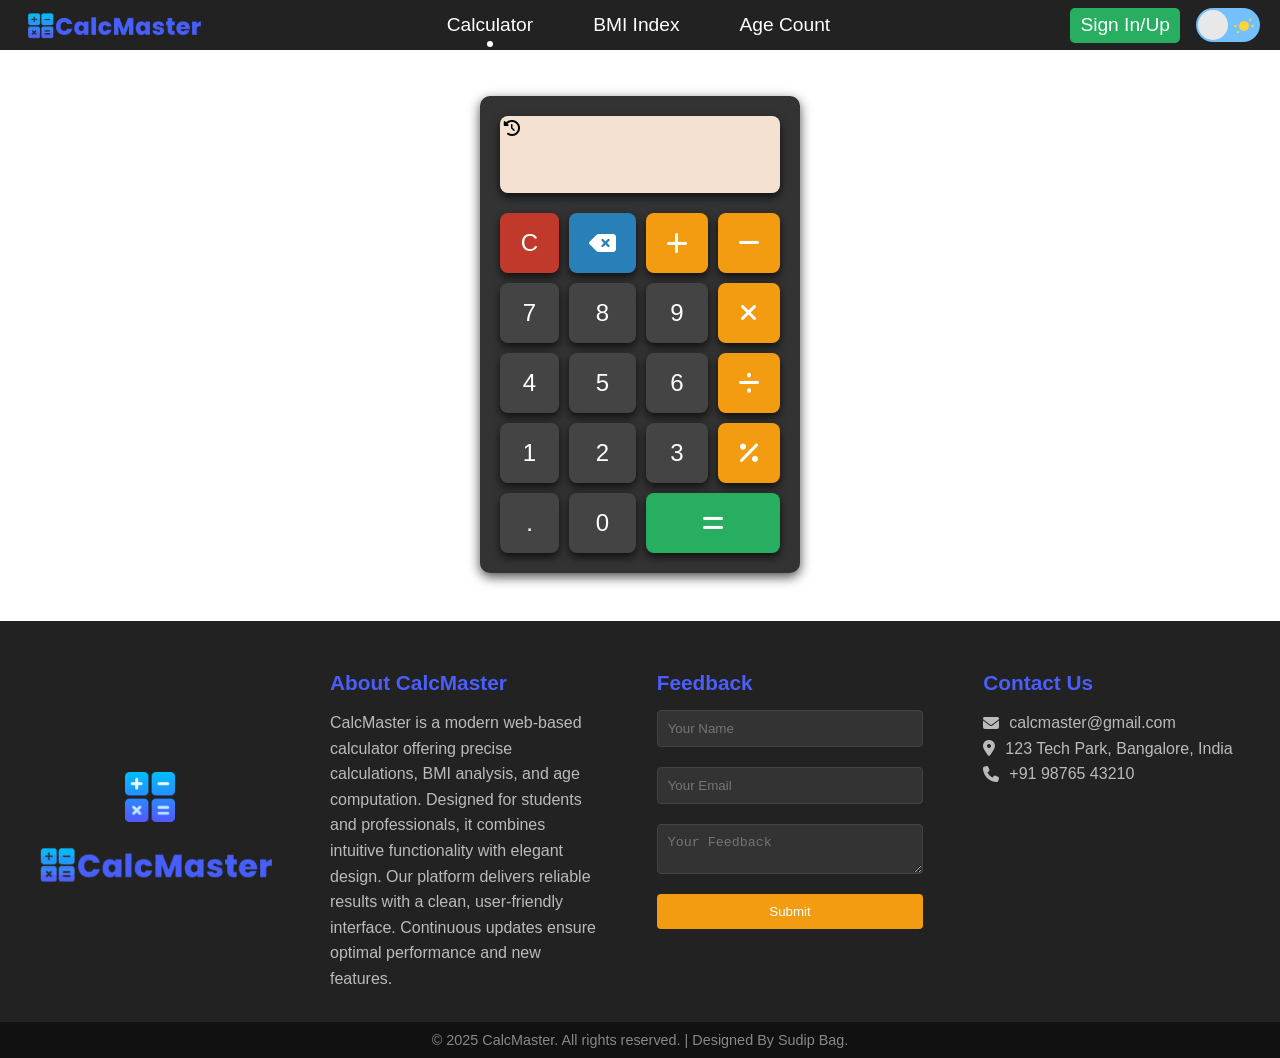
<file: index.html>
<!DOCTYPE html>
<html lang="en">

<head>
    <meta charset="UTF-8">
    <meta name="viewport" content="width=device-width, initial-scale=1.0">
    <title>CalcMaster</title>
    <link rel="stylesheet" href="https://cdnjs.cloudflare.com/ajax/libs/font-awesome/6.7.2/css/all.min.css"
    integrity="sha512-Evv84Mr4kqVGRNSgIGL/F/aIDqQb7xQ2vcrdIwxfjThSH8CSR7PBEakCr51Ck+w+/U6swU2Im1vVX0SVk9ABhg=="
    crossorigin="anonymous" referrerpolicy="no-referrer" />
    <link rel="stylesheet" href="style-file/style.css">
    <link rel="manifest" href="manifest.json">
    <meta name="theme-color" content="#1a2a47">
    <meta name="mobile-web-app-capable" content="yes">
    <meta name="apple-mobile-web-app-capable" content="yes">
    <meta name="apple-mobile-web-app-status-bar-style" content="black-translucent">
</head>

<body>
    <!-- Existing HTML content remains unchanged -->
    <nav class="navbar">
      <div class="logo">
        <img src="images/calcimg.png" alt="CalcMaster Logo" class="logo-img">
      </div>

      <ul class="nav-links" id="nav-links">
        <li><a href="index.html">Calculator</a></li>
        <li><a href="html-file/BMI.html">BMI Index</a></li>
        <li><a href="html-file/AgeCount.html">Age Count</a></li>
      </ul>

      <div class="auth-buttons">
        <button class="sign-in">Sign In/Up</button>
        <!-- <button class="btn sign-up">Sign Up</button> -->
        <label class="switch">
          <span class="sun"><svg xmlns="http://www.w3.org/2000/svg" viewBox="0 0 24 24">
              <g fill="#ffd43b">
                <circle r="5" cy="12" cx="12"></circle>
                <path
                  d="m21 13h-1a1 1 0 0 1 0-2h1a1 1 0 0 1 0 2zm-17 0h-1a1 1 0 0 1 0-2h1a1 1 0 0 1 0 2zm13.66-5.66a1 1 0 0 1 -.66-.29 1 1 0 0 1 0-1.41l.71-.71a1 1 0 1 1 1.41 1.41l-.71.71a1 1 0 0 1 -.75.29zm-12.02 12.02a1 1 0 0 1 -.71-.29 1 1 0 0 1 0-1.41l.71-.66a1 1 0 0 1 1.41 1.41l-.71.71a1 1 0 0 1 -
                                .7.24zm6.36-14.36a1 1 0 0 1 -1-1v-1a1 1 0 0 1 2 0v1a1 1 0 0 1 -1 1zm0 17a1 1 0 0 1 -1-1v-1a1 1 0 0 1 2 0v1a1 1 0 0 1 -1 1zm-5.66-14.66a1 1 0 0 1 -.7-.29l-.71-.71a1 1 0 0 1 1.41-1.41l.71.71a1 1 0 0 1 0 1.41 1 1 0 0 1 -.71.29zm12.02 12.02a1 1 0 0 1 -.7-.29l-.66-.71a1 1 0 0 1 1.36-1.36l.71.71a1 1 0 0 1 0 1.41 1 1 0 0 1 -.71.24z">
                </path>
              </g>
            </svg></span>
          <span class="moon"><svg xmlns="http://www.w3.org/2000/svg" viewBox="0 0 384 512">
              <path
                d="m223.5 32c-123.5 0-223.5 100.3-223.5 224s100 224 223.5 224c60.6 0 115.5-24.2 155.8-63.4 5-4.9 6.3-12.5 3.1-18.7s-10.1-9.7-17-8.5c-9.8 1.7-19.8 2.6-30.1 2.6-96.9 0-175.5-78.8-175.5-176 0-65.8 36-123.1 89.3-153.3 6.1-3.5 9.2-10.5 7.7-17.3s-7.3-11.9-14.3-12.5c-6.3-.5-12.6-.8-19-.8z">
              </path>
            </svg></span>
          <input type="checkbox" class="input">
          <span class="slider"></span>
        </label>
      </div>
      <div class="hamburger" id="hamburger">
        <div class="bar"></div>
        <div class="bar"></div>
        <div class="bar"></div>
      </div>
      <ul class="slider-links" id="slider-links">
        <li><a href="index.html" class="slider-active">Calculator</a></li>
        <li><a href="html-file/BMI.html" class="slider-active">BMI Index</a></li>
        <li><a href="html-file/AgeCount.html" class="slider-active">Age Count</a></li>
        <ul id="slider-sign-in">
          <li><a href="#">Sign In/Up</a></li>
        </ul>
        <ul>

        </ul>
      </ul>


    </nav>
  </header>

  <main>
    <div class="calculator">
      <div id="calchis">
        <i class="fa-solid fa-clock-rotate-left"></i>
      </div>
      <div id="his-table">
        <div class="history-placeholder">No history available</div>
      </div>


      <input type="text" class="display" id="display" disabled>

      <div class="buttons">
        <!-- First row -->
        <button class="btn clear" data-value="C">C</button> <!-- C button remains as text -->
        <button class="btn delete" data-value="DEL"><i class="fas fa-backspace"></i></button>
        <!-- Del button -->
        <button class="btn operator" data-value="+"><i class="fas fa-plus"></i></button> <!-- + button -->
        <button class="btn operator" data-value="-"><i class="fas fa-minus"></i></button> <!-- - button -->

        <!-- Second row -->
        <button class="btn" data-value="7">7</button>
        <button class="btn" data-value="8">8</button>
        <button class="btn" data-value="9">9</button>
        <button class="btn operator" data-value="*"><i class="fas fa-times"></i></button> <!-- * button -->

        <!-- Third row -->
        <button class="btn" data-value="4">4</button>
        <button class="btn" data-value="5">5</button>
        <button class="btn" data-value="6">6</button>
        <button class="btn operator" data-value="/"><i class="fas fa-divide"></i></button> <!-- / button -->

        <!-- Fourth row -->
        <button class="btn" data-value="1">1</button>
        <button class="btn" data-value="2">2</button>
        <button class="btn" data-value="3">3</button>
        <button class="btn operator" data-value="%"><i class="fas fa-percent"></i></button> <!-- % button -->

        <!-- Fifth row -->
        <button class="btn" data-value=".">.</button>
        <button class="btn" data-value="0">0</button>
        <button class="btn equal" data-value="="><i class="fas fa-equals"></i></button> <!-- = button -->
      </div>
    </div>
  </main>

  <footer class="footer">
    <div class="footer-content">
      <div class="footer-section images">
        <img src="images/calclogo.png" alt="Calc Logo" class="footer-logo">
        <img src="images/calcimg.png" alt="Calc Image" class="footer-img">
      </div>
      <div class="footer-section about">
        <h3>About CalcMaster</h3>
        <p>CalcMaster is a modern web-based calculator offering precise calculations, BMI analysis, and age computation. Designed for students and professionals,
           it combines intuitive functionality with elegant design. Our platform delivers reliable results with a clean, user-friendly interface. Continuous updates ensure optimal performance and new features.</p>
      </div>
      <div class="footer-section">
        <h3>Feedback</h3>
        <form class="feedback-form">
          <input type="text" placeholder="Your Name" required>
          <input type="email" placeholder="Your Email" required>
          <textarea placeholder="Your Feedback" required></textarea>
          <button type="submit">Submit</button>
        </form>
      </div>
      <div class="footer-section contact">
        <h3>Contact Us</h3>
        <p><i class="fas fa-envelope"></i> calcmaster@gmail.com</p>
        <p><i class="fas fa-map-marker-alt"></i> 123 Tech Park, Bangalore, India</p>
        <p><i class="fas fa-phone"></i> +91 98765 43210</p>
      </div>
    </div>
    <div class="footer-bottom">
      <p>&copy; 2025 CalcMaster. All rights reserved. | Designed By Sudip Bag.</p>
    </div>
  </footer>

  <script src="script-file/script.js"></script>
</body>

</html>
</file>
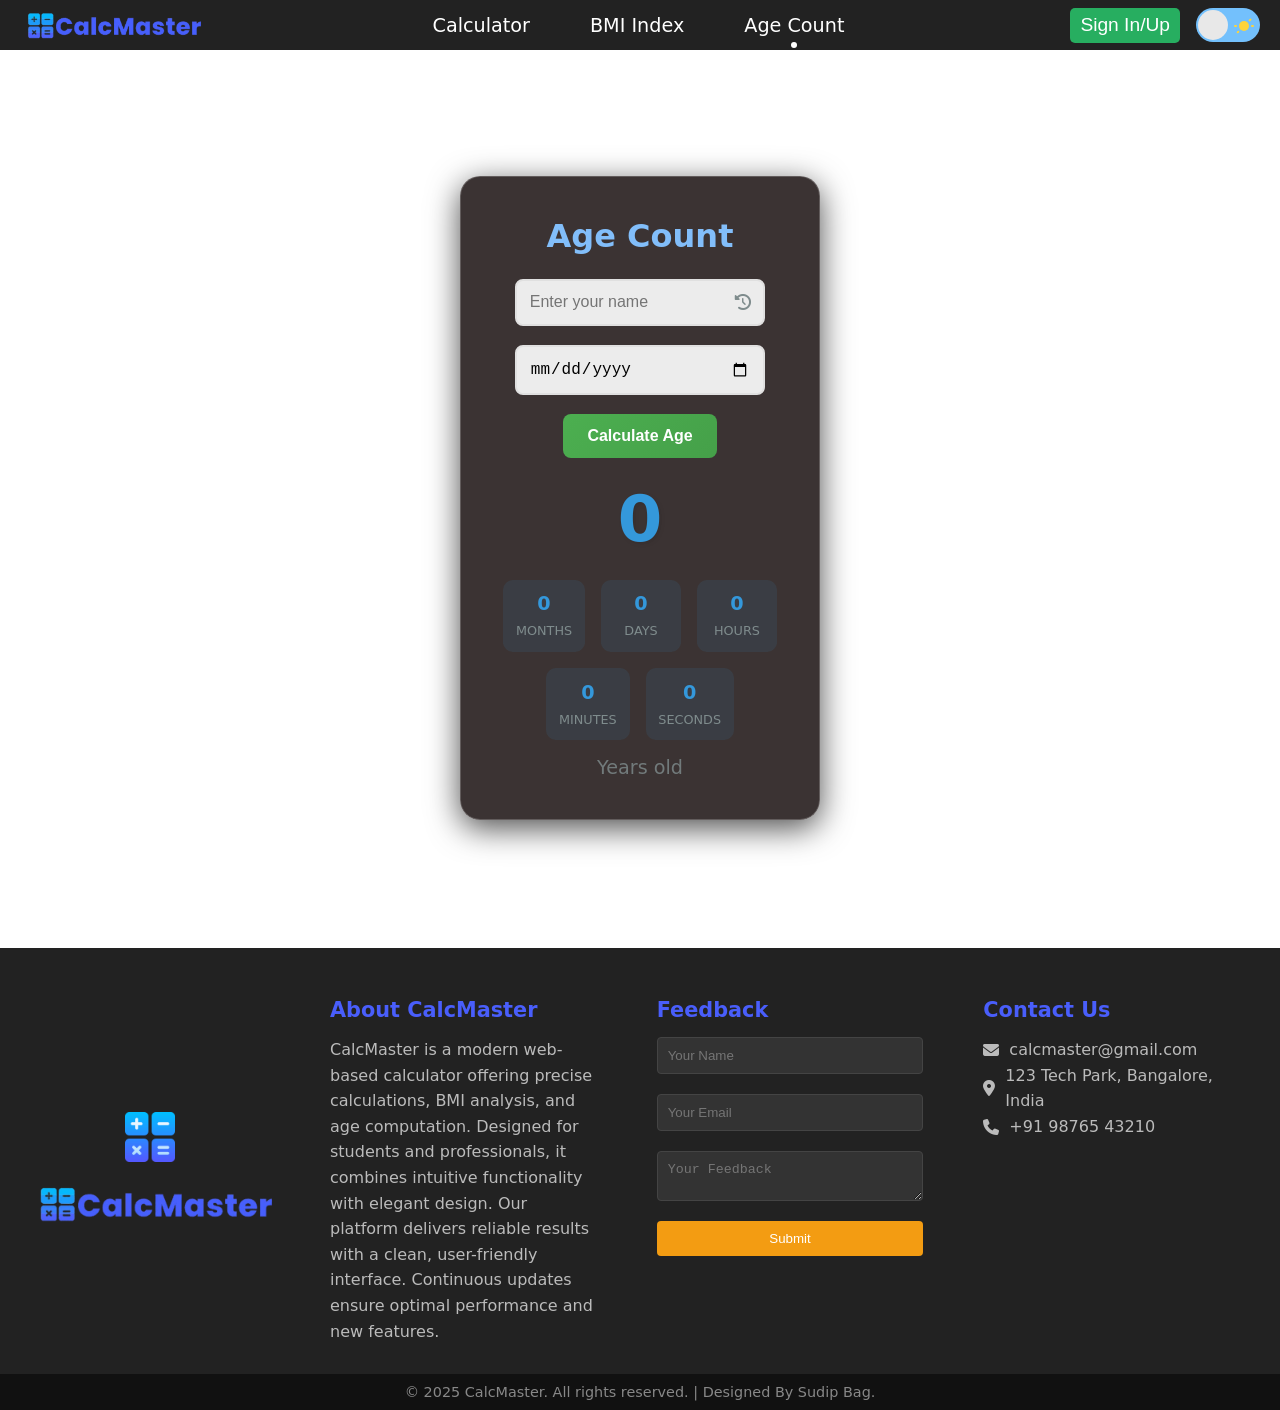
<file: html-file/AgeCount.html>
<!DOCTYPE html>
<html lang="en">

<head>
    <meta charset="UTF-8">
    <meta name="viewport" content="width=device-width, initial-scale=1.0">
    <title>CalcMaster</title>
    <link rel="stylesheet" href="https://cdnjs.cloudflare.com/ajax/libs/font-awesome/6.7.2/css/all.min.css"
    integrity="sha512-Evv84Mr4kqVGRNSgIGL/F/aIDqQb7xQ2vcrdIwxfjThSH8CSR7PBEakCr51Ck+w+/U6swU2Im1vVX0SVk9ABhg=="
    crossorigin="anonymous" referrerpolicy="no-referrer" />
    <link rel="stylesheet" href="../style-file/style.css">
    <link rel="stylesheet" href="../style-file/agecount.css">
</head>

<body>
    <header>
        <!-- Navbar Section -->
        <nav class="navbar">
            <div class="logo">
                <img src="../images/calcimg.png" alt="CalcMaster Logo" class="logo-img">
            </div>
            <ul class="nav-links">
                <li><a href="../index.html">Calculator</a></li>
                <li><a href="BMI.html">BMI Index</a></li>
                <li><a href="AgeCount.html">Age Count</a></li>
            </ul>
            <div class="auth-buttons">
                <button class="sign-in">Sign In/Up</button>
                <!-- <button class="btn sign-up">Sign Up</button> -->
                <label class="switch">
                    <span class="sun"><svg xmlns="http://www.w3.org/2000/svg" viewBox="0 0 24 24">
                            <g fill="#ffd43b">
                                <circle r="5" cy="12" cx="12"></circle>
                                <path
                                    d="m21 13h-1a1 1 0 0 1 0-2h1a1 1 0 0 1 0 2zm-17 0h-1a1 1 0 0 1 0-2h1a1 1 0 0 1 0 2zm13.66-5.66a1 1 0 0 1 -.66-.29 1 1 0 0 1 0-1.41l.71-.71a1 1 0 1 1 1.41 1.41l-.71.71a1 1 0 0 1 -.75.29zm-12.02 12.02a1 1 0 0 1 -.71-.29 1 1 0 0 1 0-1.41l.71-.66a1 1 0 0 1 1.41 1.41l-.71.71a1 1 0 0 1 -
                                .7.24zm6.36-14.36a1 1 0 0 1 -1-1v-1a1 1 0 0 1 2 0v1a1 1 0 0 1 -1 1zm0 17a1 1 0 0 1 -1-1v-1a1 1 0 0 1 2 0v1a1 1 0 0 1 -1 1zm-5.66-14.66a1 1 0 0 1 -.7-.29l-.71-.71a1 1 0 0 1 1.41-1.41l.71.71a1 1 0 0 1 0 1.41 1 1 0 0 1 -.71.29zm12.02 12.02a1 1 0 0 1 -.7-.29l-.66-.71a1 1 0 0 1 1.36-1.36l.71.71a1 1 0 0 1 0 1.41 1 1 0 0 1 -.71.24z">
                                </path>
                            </g>
                        </svg></span>
                    <span class="moon"><svg xmlns="http://www.w3.org/2000/svg" viewBox="0 0 384 512">
                            <path
                                d="m223.5 32c-123.5 0-223.5 100.3-223.5 224s100 224 223.5 224c60.6 0 115.5-24.2 155.8-63.4 5-4.9 6.3-12.5 3.1-18.7s-10.1-9.7-17-8.5c-9.8 1.7-19.8 2.6-30.1 2.6-96.9 0-175.5-78.8-175.5-176 0-65.8 36-123.1 89.3-153.3 6.1-3.5 9.2-10.5 7.7-17.3s-7.3-11.9-14.3-12.5c-6.3-.5-12.6-.8-19-.8z">
                            </path>
                        </svg></span>
                    <input type="checkbox" class="input">
                    <span class="slider"></span>
                </label>
            </div>
            <div class="hamburger" id="hamburger">
                <div class="bar"></div>
                <div class="bar"></div>
                <div class="bar"></div>
            </div>
            <ul class="slider-links" id="slider-links">
                <li><a href="../index.html" class="slider-active">Calculator</a></li>
                <li><a href="BMI.html" class="slider-active">BMI Index</a></li>
                <li><a href="AgeCount.html" class="slider-active">Age Count</a></li>
                <ul id="slider-sign-in">
                    <li><a href="#">Sign In/Up</a></li>
                </ul>
                <ul>

                </ul>
            </ul>


        </nav>
    </header>


    <main>
        <div class="age-counter">
          <h2>Age Count</h2>
          <div class="input-container">
            <input type="text" class="name-input" id="firstName" placeholder="Enter your name">
            <i class="fa-solid fa-clock-rotate-left" onclick="showHistory()" style="transform: translateY(-22px);"></i>
          </div>
          <input type="date" class="age-input" id="birthDate">
          <br>
          <button class="calculate-btn" onclick="calculateAge()">Calculate Age</button>
          <div id="congratsMessage" class="congrats-message"></div>
          <div class="age-display" id="ageDisplay">0</div>
          <div class="detailed-age">
            <div class="time-unit">
              <span id="months">0</span>
              <label>Months</label>
            </div>
            <div class="time-unit">
              <span id="days">0</span>
              <label>Days</label>
            </div>
            <div class="time-unit">
              <span id="hours">0</span>
              <label>Hours</label>
            </div>
            <div class="time-unit">
              <span id="minutes">0</span>
              <label>Minutes</label>
            </div>
            <div class="time-unit">
              <span id="seconds">0</span>
              <label>Seconds</label>
            </div>
          </div>
          <div id="result">Years old</div>
    
          <!-- History Modal -->
          <div id="historyModal" class="modal">
            <div class="modal-content">
              <h3>History</h3>
              <div id="historyList"></div>
              <button onclick="closeHistory()" class="close-btn">Close</button>
            </div>
          </div>
        </div>
      </main>


      <footer class="footer">
        <div class="footer-content">
          <div class="footer-section images">
            <img src="../images/calclogo.png" alt="Calc Logo" class="footer-logo">
            <img src="../images/calcimg.png" alt="Calc Image" class="footer-img">
          </div>
          <div class="footer-section about">
            <h3>About CalcMaster</h3>
            <p>CalcMaster is a modern web-based calculator offering precise calculations, BMI analysis, and age computation. Designed for students and professionals,
               it combines intuitive functionality with elegant design. Our platform delivers reliable results with a clean, user-friendly interface. Continuous updates ensure optimal performance and new features.</p>
          </div>
          <div class="footer-section">
            <h3>Feedback</h3>
            <form class="feedback-form">
              <input type="text" placeholder="Your Name" required>
              <input type="email" placeholder="Your Email" required>
              <textarea placeholder="Your Feedback" required></textarea>
              <button type="submit">Submit</button>
            </form>
          </div>
          <div class="footer-section contact">
            <h3>Contact Us</h3>
            <p><i class="fas fa-envelope"></i> calcmaster@gmail.com</p>
            <p><i class="fas fa-map-marker-alt"></i> 123 Tech Park, Bangalore, India</p>
            <p><i class="fas fa-phone"></i> +91 98765 43210</p>
          </div>
        </div>
        <div class="footer-bottom">
          <p>&copy; 2025 CalcMaster. All rights reserved. | Designed By Sudip Bag.</p>
        </div>
      </footer>

      
    <script src="../script-file/agecount.js"> </script>
</body>

</html>
</file>
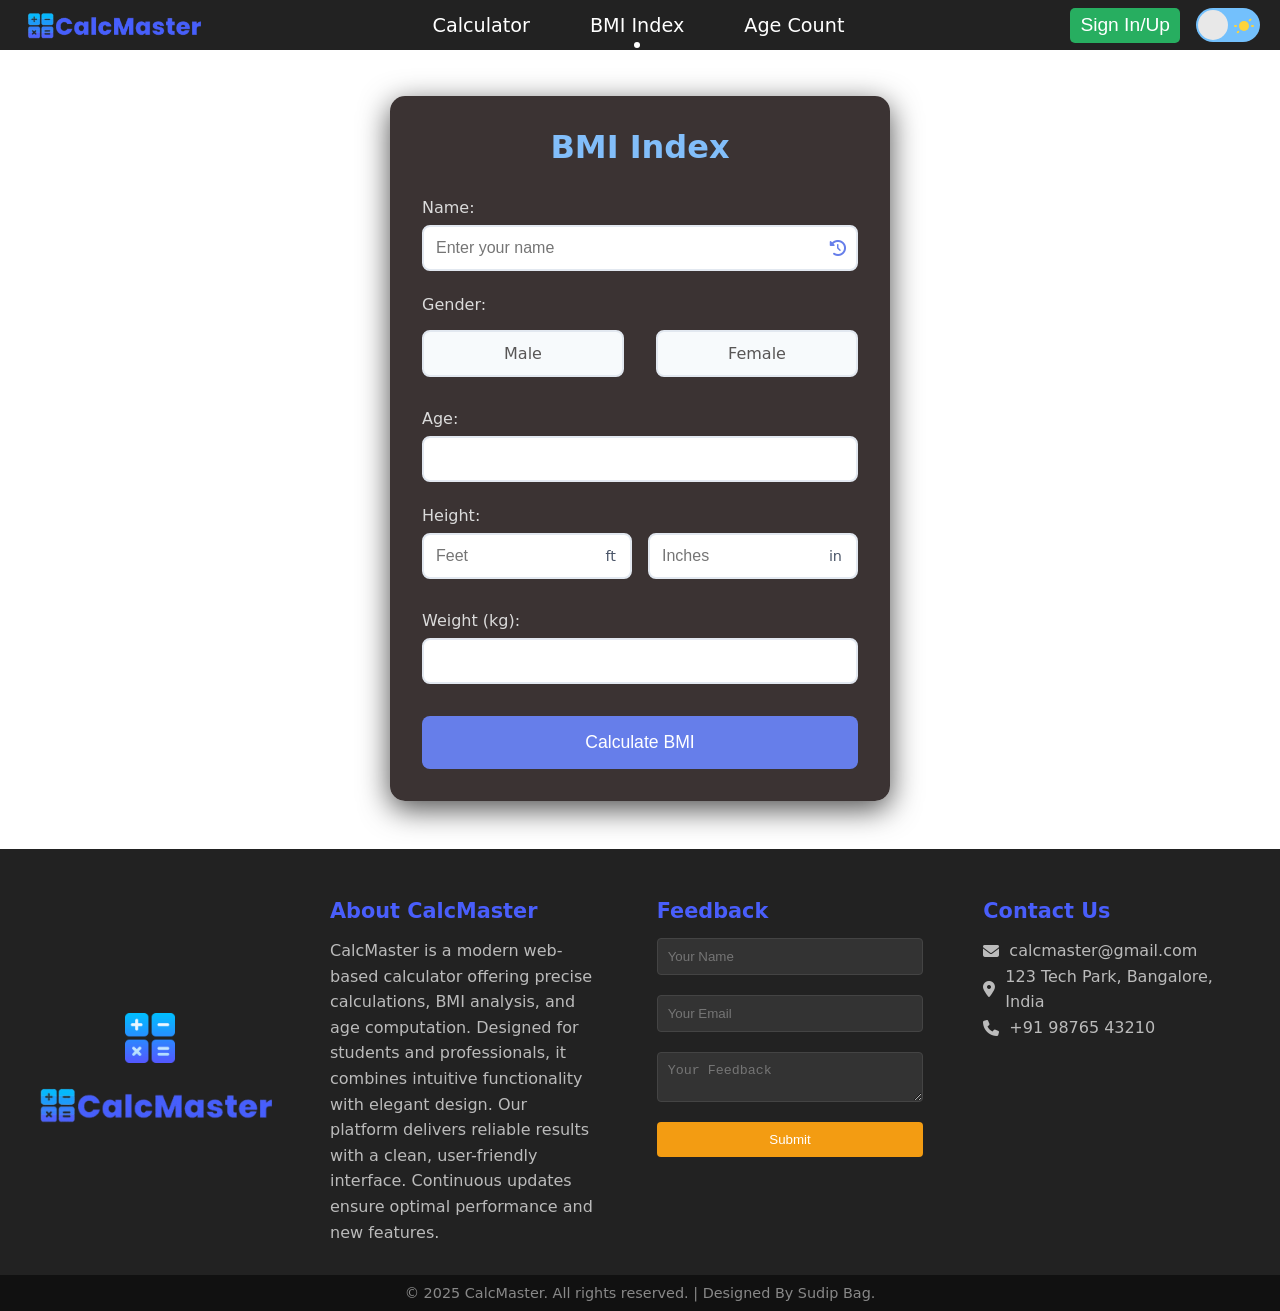
<file: html-file/BMI.html>
<!DOCTYPE html>
<html lang="en">

<head>
    <meta charset="UTF-8">
    <meta name="viewport" content="width=device-width, initial-scale=1.0">
    <title>CalcMaster</title>
    <link rel="stylesheet" href="https://cdnjs.cloudflare.com/ajax/libs/font-awesome/6.7.2/css/all.min.css"
        integrity="sha512-Evv84Mr4kqVGRNSgIGL/F/aIDqQb7xQ2vcrdIwxfjThSH8CSR7PBEakCr51Ck+w+/U6swU2Im1vVX0SVk9ABhg=="
        crossorigin="anonymous" referrerpolicy="no-referrer" />
    <link rel="stylesheet" href="../style-file/style.css">
    <link rel="stylesheet" href="../style-file/bmi.css">

</head>

<body>
    <header>
        <!-- Navbar Section -->
        <nav class="navbar">
            <div class="logo">
                <img src="../images/calcimg.png" alt="CalcMaster Logo" class="logo-img">
            </div>
            <ul class="nav-links">
                <li><a href="../index.html">Calculator</a></li>
                <li><a href="BMI.html">BMI Index</a></li>
                <li><a href="AgeCount.html">Age Count</a></li>
            </ul>
            <div class="auth-buttons">
                <button class="sign-in">Sign In/Up</button>
                <!-- <button class="btn sign-up">Sign Up</button> -->
                <label class="switch">
                    <span class="sun"><svg xmlns="http://www.w3.org/2000/svg" viewBox="0 0 24 24">
                            <g fill="#ffd43b">
                                <circle r="5" cy="12" cx="12"></circle>
                                <path
                                    d="m21 13h-1a1 1 0 0 1 0-2h1a1 1 0 0 1 0 2zm-17 0h-1a1 1 0 0 1 0-2h1a1 1 0 0 1 0 2zm13.66-5.66a1 1 0 0 1 -.66-.29 1 1 0 0 1 0-1.41l.71-.71a1 1 0 1 1 1.41 1.41l-.71.71a1 1 0 0 1 -.75.29zm-12.02 12.02a1 1 0 0 1 -.71-.29 1 1 0 0 1 0-1.41l.71-.66a1 1 0 0 1 1.41 1.41l-.71.71a1 1 0 0 1 -
                                .7.24zm6.36-14.36a1 1 0 0 1 -1-1v-1a1 1 0 0 1 2 0v1a1 1 0 0 1 -1 1zm0 17a1 1 0 0 1 -1-1v-1a1 1 0 0 1 2 0v1a1 1 0 0 1 -1 1zm-5.66-14.66a1 1 0 0 1 -.7-.29l-.71-.71a1 1 0 0 1 1.41-1.41l.71.71a1 1 0 0 1 0 1.41 1 1 0 0 1 -.71.29zm12.02 12.02a1 1 0 0 1 -.7-.29l-.66-.71a1 1 0 0 1 1.36-1.36l.71.71a1 1 0 0 1 0 1.41 1 1 0 0 1 -.71.24z">
                                </path>
                            </g>
                        </svg></span>
                    <span class="moon"><svg xmlns="http://www.w3.org/2000/svg" viewBox="0 0 384 512">
                            <path
                                d="m223.5 32c-123.5 0-223.5 100.3-223.5 224s100 224 223.5 224c60.6 0 115.5-24.2 155.8-63.4 5-4.9 6.3-12.5 3.1-18.7s-10.1-9.7-17-8.5c-9.8 1.7-19.8 2.6-30.1 2.6-96.9 0-175.5-78.8-175.5-176 0-65.8 36-123.1 89.3-153.3 6.1-3.5 9.2-10.5 7.7-17.3s-7.3-11.9-14.3-12.5c-6.3-.5-12.6-.8-19-.8z">
                            </path>
                        </svg></span>
                    <input type="checkbox" class="input">
                    <span class="slider"></span>
                </label>
            </div>
            <div class="hamburger" id="hamburger">
                <div class="bar"></div>
                <div class="bar"></div>
                <div class="bar"></div>
            </div>
            <ul class="slider-links" id="slider-links">
                <li><a href="../index.html" class="slider-active">Calculator</a></li>
                <li><a href="BMI.html" class="slider-active">BMI Index</a></li>
                <li><a href="AgeCount.html" class="slider-active">Age Count</a></li>
                <ul id="slider-sign-in">
                    <li><a href="#">Sign In/Up</a></li>
                </ul>
                <ul>

                </ul>
            </ul>

        </nav>
    </header>

    <main>
        <div class="container">
            <h1>BMI Index</h1>
            <form id="bmiForm" class="bmi-form">
                <div class="form-group">
                    <label for="name">Name:</label>
                    <div class="input-with-icon">
                        <input type="text" id="name" required class="input-field" placeholder="Enter your name">
                        <i class="fa-solid fa-clock-rotate-left" id="historyIcon"></i>
                    </div>
                </div>

                <div class="form-group">
                    <label>Gender:</label>
                    <div class="radio-group">
                        <div class="radio-option">
                            <input type="radio" id="male" name="gender" value="male" required>
                            <label for="male">Male</label>
                        </div>
                        <div class="radio-option">
                            <input type="radio" id="female" name="gender" value="female">
                            <label for="female">Female</label>
                        </div>
                    </div>
                </div>

                <div class="form-group">
                    <label for="age">Age:</label>
                    <input type="number" id="age" required min="1" max="120" class="input-field">
                </div>

                <div class="form-group height-group">
                    <label>Height:</label>
                    <div class="height-inputs">
                        <div class="feet-input">
                            <input type="number" id="heightFeet" required min="1" max="8" class="input-field"
                                placeholder="Feet">
                            <span>ft</span>
                        </div>
                        <div class="inches-input">
                            <input type="number" id="heightInches" required min="0" max="11" class="input-field"
                                placeholder="Inches">
                            <span>in</span>
                        </div>
                    </div>
                </div>

                <div class="form-group">
                    <label for="weight">Weight (kg):</label>
                    <input type="number" id="weight" required min="1" max="500" class="input-field">
                </div>

                <button type="submit" class="calculate-btn">Calculate BMI</button>
            </form>

            <div id="result" class="result hidden">
                <h2>BMI Result</h2>
                <p id="bmiValue"></p>
                <p id="bmiCategory"></p>
                <div class="bmi-meter">
                    <div class="meter-scale">
                        <div class="scale-marker underweight">
                            <span>Underweight</span>
                        </div>
                        <div class="scale-marker normal">
                            <span>Normal</span>
                        </div>
                        <div class="scale-marker overweight">
                            <span>Overweight</span>
                        </div>
                        <div class="scale-marker obese">
                            <span>Obese</span>
                        </div>
                    </div>
                    <div class="meter-pointer" id="meterPointer"></div>
                </div>
            </div>

            <div id="historyModal" class="modal hidden">
                <div class="modal-content">
                    <h2>BMI History</h2>
                    <div id="historyList" class="history-list"></div>
                    <button class="close-btn" id="closeHistory">Close</button>
                </div>
            </div>
        </div>
    </main>

    <footer class="footer">
        <div class="footer-content">
            <div class="footer-section images">
                <img src="../images/calclogo.png" alt="Calc Logo" class="footer-logo">
                <img src="../images/calcimg.png" alt="Calc Image" class="footer-img">
            </div>
            <div class="footer-section about">
                <h3>About CalcMaster</h3>
                <p>CalcMaster is a modern web-based calculator offering precise calculations, BMI analysis, and age
                    computation. Designed for students and professionals,
                    it combines intuitive functionality with elegant design. Our platform delivers reliable results with
                    a clean, user-friendly interface. Continuous updates ensure optimal performance and new features.
                </p>
            </div>
            <div class="footer-section">
                <h3>Feedback</h3>
                <form class="feedback-form">
                    <input type="text" placeholder="Your Name" required>
                    <input type="email" placeholder="Your Email" required>
                    <textarea placeholder="Your Feedback" required></textarea>
                    <button type="submit">Submit</button>
                </form>
            </div>
            <div class="footer-section contact">
                <h3>Contact Us</h3>
                <p><i class="fas fa-envelope"></i> calcmaster@gmail.com</p>
                <p><i class="fas fa-map-marker-alt"></i> 123 Tech Park, Bangalore, India</p>
                <p><i class="fas fa-phone"></i> +91 98765 43210</p>
            </div>
        </div>
        <div class="footer-bottom">
            <p>&copy; 2025 CalcMaster. All rights reserved. | Designed By Sudip Bag.</p>
        </div>
    </footer>


    <script src="../script-file/bmi.js"></script>
</body>

</html>
</file>
<file: style-file/style.css>
/* Global Styles */
* {
    box-sizing: border-box;
    margin: 0;
    padding: 0;
}

body {
    font-family: Arial, sans-serif;
    background-color: #1a2a47;
    display: flex;
    flex-direction: column;
    justify-content: center;
    align-items: center;
    min-height: 100vh;
    margin: 0;
    color: #fff;
}

/* Navbar Styling */
.navbar {
    display: flex;
    justify-content: space-between;
    align-items: center;
    background-color: #222;
    padding: 15px 20px;
    color: white;
    position: fixed;
    top: 0;
    left: 0;
    height: 50px;
    width: 100%;
    z-index: 1;
}

.logo {
    height: 40px;
    display: flex;
    align-items: center;
}

.logo-img {
    height: 100%;
    width: auto;
    object-fit: contain;
    /* mix-blend-mode:multiply; */
}


.nav-links {
    list-style: none;
    display: flex;
    gap: 20px;
}

.nav-links li {
    display: inline-block;
    position: relative;
    /* For active indicator */
    padding: 5px 10px;
    border-radius: 5px;
    transition: background-color 0.3s ease;
}

.nav-links li:hover {
    background-color: rgba(82, 82, 82, 0.7);
    /* Grey with opacity */
}

.nav-links a {
    color: white;
    text-decoration: none;
    font-size: 1.2em;
    display: block;
    padding: 5px 10px;
}

/* Active link styling */
.nav-links li.active::after {
    content: "";
    position: absolute;
    /* bottom: -5px; */
    left: 50%;
    transform: translateX(-50%);
    width: 6px;
    height: 6px;
    background-color: white;
    border-radius: 50%;
}

/* Responsive Nav */
.auth-buttons {
    display: flex;
    gap: 1rem;
    align-items: center;
}

.sign-in {
    background-color: #27ae60;
    color: white;
    border: none;
    padding: 10px 15px;
    cursor: pointer;
    border-radius: 5px;
    height: 35px;
    color: white;
    text-decoration: none;
    font-size: 1.2em;
    padding: 5px 10px;
    transition: background-color 0.3s ease;
}

.sign-in:hover {
    background-color: rgba(82, 82, 82, 0.7);
    /* Grey with opacity */
}

/* .auth-buttons .btn.sign-up {
    background-color: #2980b9;
} */

/* slider link css */

.slider-links {
    display: none;
}

/* From Uiverse.io dark/light toggle */
.switch {
    font-size: 17px;
    position: relative;
    display: inline-block;
    width: 64px;
    height: 34px;
}

.switch input {
    opacity: 0;
    width: 0;
    height: 0;
}

.slider {
    position: absolute;
    cursor: pointer;
    top: 0;
    left: 0;
    right: 0;
    bottom: 0;
    background-color: #73C0FC;
    transition: .4s;
    border-radius: 30px;
}

.slider:before {
    position: absolute;
    content: "";
    height: 30px;
    width: 30px;
    border-radius: 20px;
    left: 2px;
    bottom: 2px;
    z-index: 2;
    background-color: #e8e8e8;
    transition: .4s;
}

.sun svg {
    position: absolute;
    top: 6px;
    left: 36px;
    z-index: 1;
    width: 24px;
    height: 24px;
}

.moon svg {
    fill: #73C0FC;
    position: absolute;
    top: 5px;
    left: 5px;
    z-index: 1;
    width: 24px;
    height: 24px;
}

/* .switch:hover */
.sun svg {
    animation: rotate 15s linear infinite;
}

@keyframes rotate {

    0% {
        transform: rotate(0);
    }

    100% {
        transform: rotate(360deg);
    }
}

/* .switch:hover */
.moon svg {
    animation: tilt 5s linear infinite;
}

@keyframes tilt {

    0% {
        transform: rotate(0deg);
    }

    25% {
        transform: rotate(-10deg);
    }

    75% {
        transform: rotate(10deg);
    }

    100% {
        transform: rotate(0deg);
    }
}

.input:checked+.slider {
    background-color: #183153;
}

.input:focus+.slider {
    box-shadow: 0 0 1px #183153;
}

.input:checked+.slider:before {
    transform: translateX(30px);
}


/* responsive navbar css */

.hamburger {
    display: none;
    flex-direction: column;
    gap: 5px;
    cursor: pointer;
    transition: transform 0.3s ease;
    z-index: 4;
}

.bar {
    width: 30px;
    height: 4px;
    background-color: white;
    transition: all 0.3s ease;
    z-index: 1;
}

.hamburger.active .bar:nth-child(1) {
    transform: rotate(45deg) translate(5px, 5px);
}

.hamburger.active .bar:nth-child(2) {
    opacity: 0;
}

.hamburger.active .bar:nth-child(3) {
    transform: rotate(-45deg) translate(5px, -5px);
}

@media screen and (max-width: 768px) {

    .nav-links {
        display: none;
    }


    .hamburger {
        display: flex;
    }

    .slider-links {
        position: fixed;
        top: 0;
        right: -250px;
        width: 250px;
        height: 100%;
        font-size: 1.1em;
        background-color: rgba(82, 80, 80, 0.7);
        transition: right 0.3s ease-in-out;
        display: flex;
        flex-direction: column;
        /* justify-content: center; */
        padding-top: 50px;
        /* Space for close button */
        backdrop-filter: blur(5px);
        z-index: 3;
        list-style: none;
        display: flex;
        gap: 20px;
    }

    .slider-links li {
        padding: 5px 10px;
        transition: background-color 0.3s ease;

    }

    .slider-links li:hover {
        background-color: rgba(82, 82, 82, 0.7);
        /* Grey with opacity */
    }

    /* .slider-links ul {
        flex-direction: column;
        align-items: center;
        gap: 30px;
    } */

    .slider-links a {
        color: white;
        text-decoration: none;
        font-size: 1.2em;
        display: block;
        padding: 5px 10px;
    }

    .slider-links.active {
        right: 0;
    }

    .auth-buttons {
        margin-left: auto;
        margin-right: 0.8rem;
    }

    .sign-in {
        display: none;
    }

    #slider-sign-in li {
        list-style: none;
        margin-top: 0.8rem;
        background-color: rgba(180, 247, 151, 0.2);
    }

    #slider-sign-in a {
        color: rgb(116, 255, 116) !important;
    }
}

/* calc css */
.calculator {
    margin-top: 6rem;
    background-color: #333;
    border-radius: 10px;
    padding: 20px;
    box-shadow: 0 4px 12px rgba(0, 0, 0, 0.7);
    width: 320px;
    display: flex;
    flex-direction: column;
    align-items: center;
    box-sizing: border-box;
    animation: zoomIn 1s ease forwards;
}

@keyframes zoomIn {
    from {
        transform: scale(0.9);
        opacity: 0;
    }

    to {
        transform: scale(1);
        /* Adjust scale as needed */
        opacity: 1;
        /* Optional: fade effect */
    }
}

/* calc history icon css */
#calchis {
    cursor: pointer;
    color: #000000;
    position: absolute;
    z-index: 2;
    left: 1.5rem;
    top: 1.5rem;
    /* float: left; */
}

/* Tooltip hidden by default */
#calchis::after {
    content: "History";
    /* Text that will show on hover */
    visibility: hidden;
    opacity: 0;
    position: absolute;
    bottom: 125%;
    /* Position above the icon */
    left: 50%;
    transform: translateX(-50%);
    /* Center it */
    background-color: #555;
    color: #fff;
    padding: 5px;
    border-radius: 5px;
    transition: opacity 0.3s, visibility 0.3s;
}

/* Show tooltip on hover */
#calchis:hover::after {
    visibility: visible;
    opacity: 1;
}

#his-table {
    display: none;
    background-color: rgb(113, 113, 113);
    position: absolute;
    height: 4rem;
    width: 88%;
    border-radius: 5px;
    box-shadow: 0 4px 10px rgba(0, 0, 0, 0.7);
    z-index: 1;
}

#his-table.show {
    display: flex;
    /* Show it as flex when .show class is added */
    flex-direction: column;
    /* You can adjust the flex direction or layout as needed */
}

.history-placeholder {
    color: rgba(255, 255, 255, 0.5);
    /* Light grey text */
    font-size: 1.2em;
    display: flex;
    align-items: center;
    justify-content: center;
    height: 100%;
    /* Full height of the table */
    width: 100%;
    /* Full width of the table */
    text-align: center;
    background-color: #555;
    /* Slightly darker background */
    border-radius: 5px;
}

.history-entry {
    color: #ffffff;
    font-size: 1.1em;
    font-weight: 500;
    letter-spacing: 0.5px;
    padding: 8px 12px;
    cursor: pointer;
    display: flex;
    justify-content: space-between;
    align-items: center;
    border-bottom: 1px solid rgba(255, 255, 255, 0.1);
}

.history-entry .calculation {
    flex-grow: 1;
    transition: color 0.3s ease;
}

.history-entry .calculation:hover {
    color: #3498db;
}

.history-entry .delete-entry {
    color: #e74c3c;
    cursor: pointer;
    padding: 4px;
    transition: color 0.3s ease;
}

.history-entry .delete-entry:hover {
    color: #c0392b;
}

/* Updated Display Style */
.display {
    width: 100%;
    background-color: #f4e1d2;
    /* Light Skin tone color */
    color: #333;
    /* Dark text for better contrast */
    border: none;
    padding: 20px;
    font-size: 2em;
    text-align: right;
    border-radius: 8px;
    margin-bottom: 20px;
    box-shadow: 0 4px 10px rgba(0, 0, 0, 0.7);
    margin-left: 10px;
    /* Gap on the left */
    margin-right: 10px;
    /* Gap on the right */
    box-sizing: border-box;
    /* Ensure padding doesn't affect overall width */
}

/* Button Container */
.buttons {
    display: grid;
    grid-template-columns: repeat(4, 1fr);
    /* 4 columns */
    grid-gap: 10px;
    width: 100%;
}

/* Button Styles */
.btn {
    background-color: #444;
    color: #fff;
    font-size: 1.5em;
    padding: 20px;
    border: none;
    border-radius: 8px;
    transition: all 0.3s ease;
    cursor: pointer;
    box-shadow: 0 4px 8px rgba(0, 0, 0, 0.7);
    height: 60px;
    /* Ensure all buttons have equal height */
    display: flex;
    align-items: center;
    justify-content: center;
}

/* Hover Effect */
.btn:hover {
    background-color: #555;
    transform: scale(1.05);
}

/* Operator Buttons */
.operator {
    background-color: #f39c12;
    /* Warm Yellow for operators */
}

.operator:hover {
    background-color: #e67e22;
}

/* Equal Button */
.equal {
    background-color: #27ae60;
    /* Green for Equal */
    grid-column: span 2;
    /* Make the = button take up two columns */
}

.equal:hover {
    background-color: #2ecc71;
}

/* Clear Button */
.clear {
    background-color: #c0392b;
    /* Red for clear */
}

.clear:hover {
    background-color: #e74c3c;
}

/* Percent Button */
.percent {
    background-color: #f39c12;
    /* Match color of other operator buttons */
}

.percent:hover {
    background-color: #e67e22;
}

/* Delete Button */
.delete {
    background-color: #2980b9;
    /* Blue for delete */
}

.delete:hover {
    background-color: #3498db;
}

/* Keypress Animations */
@keyframes buttonClick {
    0% {
        transform: scale(1);
    }

    100% {
        transform: scale(0.95);
    }
}

.btn:active {
    animation: buttonClick 0.1s forwards;
}

/* Add animation for button press */
.btn.pressed {
    transform: scale(0.9);
    transition: transform 0.1s ease-in-out;
}

/* Footer Styles */
.footer {
    background-color: #222;
    color: #fff;
    padding: 20px 0 0 0;
    width: 100%;
    margin-top: 3rem;
}

.footer-content {
    display: flex;
    flex-wrap: wrap;
    justify-content: space-around;
    margin: 0 auto;
}

.footer-section {
    flex: 1;
    min-width: 250px;
    padding: 20px;
    margin: 10px;
}

.footer-section.images {
    display: flex;
    flex-direction: column;
    align-items: center;
    justify-content: center;
    gap: 15px;
    max-width: 280px;
}

.footer-img {
    width: 250px;
    height: auto;
    border-radius: 8px;
    transition: transform 0.3s ease;
    margin: 0 auto;
}

.footer-logo {
    width: 50px;
    height: auto;
    transition: transform 0.3s ease;
    margin: 0 auto;
}

.footer-img:hover,
.footer-logo:hover {
    transform: scale(1.05);
}

@media (max-width: 768px) {
    .footer-section.images {
        flex-direction: column;
        max-width: 100%;
        justify-content: center;
        gap: 30px;
        margin-bottom: 20px;
    }
}

.footer-section h3 {
    color: #495efb;
    margin-bottom: 15px;
    font-size: 1.3em;
}

.footer-section p, 
.footer-section ul {
    color: #bbb;
    line-height: 1.6;
}

.footer-section ul {
    list-style: none;
    padding: 0;
}

.footer-section ul li {
    margin-bottom: 10px;
}

.footer-section ul li a {
    color: #bbb;
    text-decoration: none;
    transition: color 0.3s;
}

.footer-section ul li a:hover {
    color: #f39c12;
}

.feedback-form {
    display: flex;
    flex-direction: column;
    gap: 10px;
}

.feedback-form input,
.feedback-form textarea {
    width: 100%;
    padding: 10px;
    margin-bottom: 10px;
    border: 1px solid #444;
    border-radius: 4px;
    background-color: #333;
    color: #fff;
}

.feedback-form textarea {
    height: 50px;
    resize: vertical;
}

.feedback-form button {
    background-color: #f39c12;
    color: #fff;
    border: none;
    padding: 10px;
    border-radius: 4px;
    cursor: pointer;
    transition: background-color 0.3s;
}

.feedback-form button:hover {
    background-color: #e67e22;
}

.footer-section.contact p {
    display: flex;
    align-items: center;
    gap: 10px;
}

.footer-bottom {
    text-align: center;
    padding: 10px 0;
    background-color: #111;
    color: #888;
    font-size: 0.9em;
}

/* Responsive Footer */
@media (max-width: 768px) {
    .footer-content {
        flex-direction: column;
    }
    
    .footer-section {
        text-align: center;
        padding: 15px 0;
    }
    
    .footer-section.contact p {
        justify-content: center;
    }
}
</file>
<file: style-file/agecount.css>
* {
    box-sizing: border-box;
    margin: 0;
    padding: 0;
  }

  body{
    font-family: system-ui, sans-serif;
  }

  main {
    padding: 1rem;
    min-height: 100vh;
    display: flex;
    flex-direction: column;
    align-items: center;
    justify-content: center;
  }
  
  .age-counter {
    text-align: center;
    margin-top: 6rem;
    padding: 2.5rem;
    background: rgba(38, 29, 29, 0.9);
    border-radius: 20px;
    box-shadow: 0 8px 32px rgba(0, 0, 0, 0.7);
    backdrop-filter: blur(10px);
    border: 1px solid rgba(255, 255, 255, 0.2);
    transform: translateY(0);
    transition: all 0.4s cubic-bezier(0.175, 0.885, 0.32, 1.275);
    width: 90%;
    max-width: 400px;
    animation: fadeIn 0.6s ease-out;
  }
  
  .age-counter:hover {
    transform: translateY(-5px);
    box-shadow: 0 15px 40px rgba(0, 0, 0, 0.4);
  }
  
  .age-counter h2 {
    color: #82befa;
    margin-bottom: 1.5rem;
    font-size: clamp(1.5rem, 4vw, 2rem);
    animation: slideDown 0.5s ease-out;
  }
  
  .input-container {
    position: relative;
    width: 100%;
    max-width: 250px;
    margin: 0 auto;
  }
  
  .fa-clock-rotate-left {
    position: absolute;
    right: 10px;
    top: 50%;
    transform: translateY(-50%);
    color: #7f8c8d;
    cursor: pointer;
    transition: color 0.3s ease;
    display: flex;
    align-items: center;
    justify-content: center;
    width: 24px;
    height: 24px;
  }
  
  .fa-clock-rotate-left:hover {
    color: #3498db;
  }
  
  .fa-clock-rotate-left:hover::after {
    content: 'History';
    position: absolute;
    background: #2c3e50;
    color: white;
    padding: 4px 8px;
    border-radius: 4px;
    font-size: 12px;
    white-space: nowrap;
    bottom: -30px;
    left: 50%;
    transform: translateX(-50%);
    z-index: 1000;
  }
  
  .name-input,
  .age-input {
    padding: 0.8rem;
    font-size: 1rem;
    border: 2px solid #e0e0e0;
    border-radius: 8px;
    margin-bottom: 1.2rem;
    width: 100%;
    max-width: 250px;
    transition: all 0.3s ease;
    background: rgba(255, 255, 255, 0.9);
  }

  .name-input {
    padding-right: 2.5rem;
  }
  
  .name-input:focus,
  .age-input:focus {
    outline: none;
    border-color: #3498db;
    box-shadow: 0 0 0 3px rgba(52, 152, 219, 0.2);
  }
  
  .congrats-message {
    font-size: 1.2rem;
    color: #2ecc71;
    margin: 1rem 0;
    opacity: 0;
    transform: translateY(20px);
    transition: all 0.5s ease;
  }
  
  .congrats-message.show {
    opacity: 1;
    transform: translateY(0);
  }
  
  .age-display {
    font-size: clamp(2.5rem, 8vw, 4rem);
    font-weight: bold;
    color: #3498db;
    margin: 1.5rem 0;
    text-shadow: 2px 2px 4px rgba(0, 0, 0, 0.1);
    transition: all 0.3s ease;
    animation: pulse 2s infinite;
  }
  
  .detailed-age {
    display: flex;
    flex-wrap: wrap;
    justify-content: center;
    gap: 1rem;
    margin: 1rem 0;
  }
  
  .time-unit {
    background: rgba(52, 152, 219, 0.1);
    padding: 0.8rem;
    border-radius: 10px;
    min-width: 80px;
    animation: fadeIn 0.6s ease-out;
  }
  
  .time-unit span {
    display: block;
    font-size: 1.2rem;
    font-weight: bold;
    color: #3498db;
    margin-bottom: 0.3rem;
  }
  
  .time-unit label {
    font-size: 0.8rem;
    color: #7f8c8d;
    text-transform: uppercase;
  }
  
  .calculate-btn {
    padding: 0.8rem 1.5rem;
    background: linear-gradient(135deg, #4CAF50 0%, #45a049 100%);
    color: white;
    border: none;
    border-radius: 8px;
    cursor: pointer;
    font-size: 1rem;
    font-weight: 600;
    transition: all 0.3s ease;
    transform: scale(1);
  }
  
  .calculate-btn:hover {
    transform: scale(1.05);
    background: linear-gradient(135deg, #45a049 0%, #388e3c 100%);
    box-shadow: 0 5px 15px rgba(76, 175, 80, 0.3);
  }
  
  .calculate-btn:active {
    transform: scale(0.95);
  }
  
  #result {
    color: #7f8c8d;
    font-size: clamp(1rem, 3vw, 1.2rem);
    margin-top: 0.5rem;
    opacity: 0.8;
  }
  
  /* Modal Styles */
  .modal {
    display: none;
    position: fixed;
    top: 0;
    left: 0;
    width: 100%;
    height: 100%;
    background: rgba(0, 0, 0, 0.5);
    border-radius: 20px;
    z-index: 1;
    backdrop-filter: blur(5px);
  }
  
  .modal-content {
    position: relative;
    background: #9b9898;
    margin: 15% auto;
    padding: 20px;
    width: 90%;
    max-width: 500px;
    border-radius: 10px;
    box-shadow: 0 5px 15px rgba(0, 0, 0, 0.3);
  }
  
  .modal h3 {
    color: #000000;
    margin-bottom: 1rem;
  }
  
  #historyList {
    max-height: 300px;
    overflow-y: auto;
    margin: 1rem 0;
  }
  
  .history-item {
    padding: 10px;
    border-bottom: 1px solid #eee;
    display: flex;
    justify-content: space-between;
    align-items: center;
  }
  
  .history-content {
    flex-grow: 1;
    color: black;
  }
  
  .delete-icon {
    color: #e74c3c;
    cursor: pointer;
    padding: 5px;
    transition: color 0.3s ease;
  }
  
  .delete-icon:hover {
    color: #c0392b;
  }
  
  .history-item:last-child {
    border-bottom: none;
  }
  
  .close-btn {
    padding: 0.5rem 1rem;
    background: #e74c3c;
    color: white;
    border: none;
    border-radius: 5px;
    cursor: pointer;
    transition: background 0.3s ease;
  }
  
  .close-btn:hover {
    background: #c0392b;
  }
  
  @keyframes fadeIn {
    from {
      opacity: 0;
      transform: translateY(20px);
    }
  
    to {
      opacity: 1;
      transform: translateY(0);
    }
  }
  
  @keyframes slideDown {
    from {
      opacity: 0;
      transform: translateY(-20px);
    }
  
    to {
      opacity: 1;
      transform: translateY(0);
    }
  }
  
  @keyframes pulse {
    0% {
      transform: scale(1);
    }
  
    50% {
      transform: scale(1.05);
    }
  
    100% {
      transform: scale(1);
    }
  }
  
  @media (max-width: 768px) {
    .age-counter {
      padding: 2rem;
      width: 95%;
    }
  
    .detailed-age {
      gap: 0.5rem;
    }
  
    .time-unit {
      min-width: 70px;
      padding: 0.6rem;
    }
  }
  
  @media (max-width: 480px) {
    .age-counter {
      padding: 1.5rem;
      width: 100%;
    }
  
    .time-unit {
      min-width: 60px;
      padding: 0.5rem;
    }
  }
  
  @media (prefers-reduced-motion: reduce) {
  
    .age-counter,
    .age-counter h2,
    .age-display,
    .calculate-btn {
      animation: none;
      transform: none !important;
      transition: none;
    }
  }
</file>
<file: style-file/bmi.css>
* {
    box-sizing: border-box;
    margin: 0;
    padding: 0;
}

body {
    font-family: system-ui, sans-serif;
}

main {
    width: 100%;
    max-width: 500px;
    color: #000;

}

.container {
    background: rgba(38, 29, 29, 0.9);
    margin-top: 6rem;
    padding: 2rem;
    border-radius: 15px;
    box-shadow: 0 8px 30px rgba(0, 0, 0, 0.7);
    width: 100%;
    max-width: 500px;
    transform: translateY(0);
    transition: transform 0.3s ease;
    animation: fadeIn 0.6s ease-out;

}

@keyframes fadeIn {
    from {
        opacity: 0;
        transform: translateY(20px);
    }

    to {
        opacity: 1;
        transform: translateY(0);
    }
}

.container:hover {
    transform: translateY(-5px);
    box-shadow: 0 15px 40px rgba(0, 0, 0, 0.4);

}

h1 {
    color: #82befa;
    text-align: center;
    margin-bottom: 2rem;
    font-size: 2rem;
}

.bmi-form {
    display: flex;
    flex-direction: column;
    gap: 1.5rem;
}

.form-group {
    display: flex;
    flex-direction: column;
    gap: 0.5rem;
}

.input-with-icon {
    position: relative;
    width: 100%;
}

.fa-clock-rotate-left {
    position: absolute;
    right: 12px;
    top: 50%;
    transform: translateY(-50%);
    color: #667eea;
    cursor: pointer;
    z-index: 2;
    transition: color 0.3s ease;
}

.fa-clock-rotate-left::after {
    content: "History";
    /* Text that will show on hover */
    visibility: hidden;
    opacity: 0;
    position: absolute;
    bottom: 125%;
    /* Position above the icon */
    left: 50%;
    transform: translateX(-50%);
    /* Center it */
    background-color: #555;
    color: #fff;
    font-size: 15px;
    font-family: Arial, Helvetica, sans-serif;
    padding: 5px;
    border-radius: 5px;
    transition: opacity 0.3s, visibility 0.3s;
}

.fa-clock-rotate-left:hover {
    color: #764ba2;
}

.fa-clock-rotate-left:hover::after {
    transform: translateY(-0px);
    transform: translateX(-35px);
    visibility: visible;
    opacity: 1;
}

label {
    color: #dbdbdb;
    font-weight: 500;
}

.input-field {
    padding: 0.75rem;
    border: 2px solid #e2e8f0;
    border-radius: 8px;
    font-size: 1rem;
    transition: border-color 0.3s ease;
    width: 100%;
}

.input-field:focus {
    border-color: #667eea;
    outline: none;
}

.radio-group {
    display: flex;
    gap: 2rem;
    padding: 0.5rem 0;
}

.radio-option {
    flex: 1;
    position: relative;
}

.radio-option input[type="radio"] {
    position: absolute;
    opacity: 0;
}

.radio-option label {
    display: block;
    padding: 0.75rem;
    text-align: center;
    color: #585656;
    background: #f7fafc;
    border: 2px solid #e2e8f0;
    border-radius: 8px;
    cursor: pointer;
    transition: all 0.3s ease;
}

.radio-option input[type="radio"]:checked+label {
    background: #667eea;
    color: white;
    border-color: #667eea;
}

.radio-option label:hover {
    border-color: #667eea;
}

.height-group {
    margin-bottom: 0.5rem;
}

.height-inputs {
    display: flex;
    gap: 1rem;
}

.feet-input,
.inches-input {
    flex: 1;
    position: relative;
}

.feet-input input,
.inches-input input {
    width: 100%;
    padding-right: 2.5rem;
}

.feet-input span,
.inches-input span {
    position: absolute;
    right: 1rem;
    top: 50%;
    transform: translateY(-50%);
    color: #4a5568;
    font-size: 0.9rem;
}

.calculate-btn {
    background: #667eea;
    color: white;
    padding: 1rem;
    border: none;
    border-radius: 8px;
    font-size: 1.1rem;
    cursor: pointer;
    transition: background-color 0.3s ease, transform 0.2s ease;
    margin-top: 0.5rem;
}

.calculate-btn:hover {
    background: #764ba2;
    transform: scale(1.02);
}

.result {
    margin-top: 2rem;
    padding: 1.5rem;
    border-radius: 8px;
    background: #f7fafc;
    text-align: center;
    opacity: 0;
    transform: translateY(20px);
    transition: opacity 0.3s ease, transform 0.3s ease;
}

.result.show {
    opacity: 1;
    transform: translateY(0);
}

.result h2 {
    color: #2d3748;
    margin-bottom: 1rem;
}

.hidden {
    display: none;
}

/* BMI Meter Styles */
.bmi-meter {
    margin-top: 2rem;
    position: relative;
    height: 80px;
}

.meter-scale {
    display: flex;
    height: 20px;
    background: #e2e8f0;
    border-radius: 10px;
    overflow: hidden;
}

.scale-marker {
    flex: 1;
    display: flex;
    align-items: center;
    justify-content: center;
}

.scale-marker span {
    position: absolute;
    bottom: 18px;
    font-size: 0.85rem;
    font-weight: 600;
    white-space: nowrap;
    padding: 2px 8px;
    border-radius: 4px;
    background: white;
    box-shadow: 0 4px 8px rgba(0, 0, 0, 0.5);
}

.scale-marker.underweight {
    background: #60a5fa;
}

.scale-marker.underweight span {
    color: #60a5fa;
    border: 1px solid #60a5fa;
}

.scale-marker.normal {
    background: #34d399;
}

.scale-marker.normal span {
    color: #34d399;
    border: 1px solid #34d399;
}

.scale-marker.overweight {
    background: #fbbf24;
}

.scale-marker.overweight span {
    color: #fbbf24;
    border: 1px solid #fbbf24;
}

.scale-marker.obese {
    background: #ef4444;
}

.scale-marker.obese span {
    color: #ef4444;
    border: 1px solid #ef4444;
}

.meter-pointer {
    position: absolute;
    top: -10px;
    left: 0;
    width: 3px;
    height: 40px;
    background: #000;
    transform-origin: bottom center;
    transition: left 0.5s ease;
}

.meter-pointer::after {
    content: '';
    position: absolute;
    top: -5px;
    left: -4px;
    width: 0;
    height: 0;
    border-left: 5px solid transparent;
    border-right: 5px solid transparent;
    border-top: 8px solid #000;
}

/* Modal Styles */
.modal {
    position: fixed;
    top: 0;
    left: 0;
    width: 100%;
    height: 100%;
    background: rgba(0, 0, 0, 0.5);
    display: flex;
    justify-content: center;
    align-items: center;
    z-index: 1;
    opacity: 0;
    visibility: hidden;
    transition: opacity 0.3s ease, visibility 0.3s ease;
    backdrop-filter: blur(5px);
    border-radius: 20px;
}

.modal.show {
    opacity: 1;
    visibility: visible;
}

.modal-content {
    background: #9b9898;
    padding: 2rem;
    border-radius: 15px;
    width: 90%;
    max-width: 500px;
    max-height: 80vh;
    overflow-y: auto;
}

.history-list {
    margin: 1rem 0;
}

.history-item {
    padding: 1rem;
    border: 1px solid #e2e8f0;
    border-radius: 8px;
    margin-bottom: 0.5rem;
    background: #80cafb;
}

.history-item:last-child {
    margin-bottom: 0;
}

.history-item-content {
    display: flex;
    justify-content: space-between;
    align-items: center;
    gap: 1rem;
}

.history-details {
    flex: 1;
}

.delete-history {
    background: none;
    border: none;
    color: #ef4444;
    cursor: pointer;
    padding: 0.5rem;
    transition: color 0.3s ease;
}

.delete-history:hover {
    color: #dc2626;
}

.close-btn {
    background: #667eea;
    color: white;
    padding: 0.75rem 1.5rem;
    border: none;
    border-radius: 8px;
    cursor: pointer;
    transition: background-color 0.3s ease;
    width: 100%;
    margin-top: 1rem;
}

.close-btn:hover {
    background: #764ba2;
}

/* Responsive Design */
@media (max-width: 768px) {
    .container {
        padding: 1.5rem;
    }

    h1 {
        font-size: 1.75rem;
    }

    .input-field {
        padding: 0.6rem;
    }
}

@media (max-width: 480px) {
    .container {
        padding: 1rem;
    }

    h1 {
        font-size: 1.5rem;
    }

    .radio-group {
        flex-direction: column;
        gap: 0.5rem;
    }

    .height-inputs {
        flex-direction: column;
        gap: 0.5rem;
    }

    .scale-marker span {
        font-size: 0.7rem;
        padding: 1px 4px;
    }
}

@media (max-width: 375px) {
    .scale-marker span {
        font-size: 0.5rem;
        padding: 0.5px 2px;
        bottom: 32px;
    }
}
</file>
